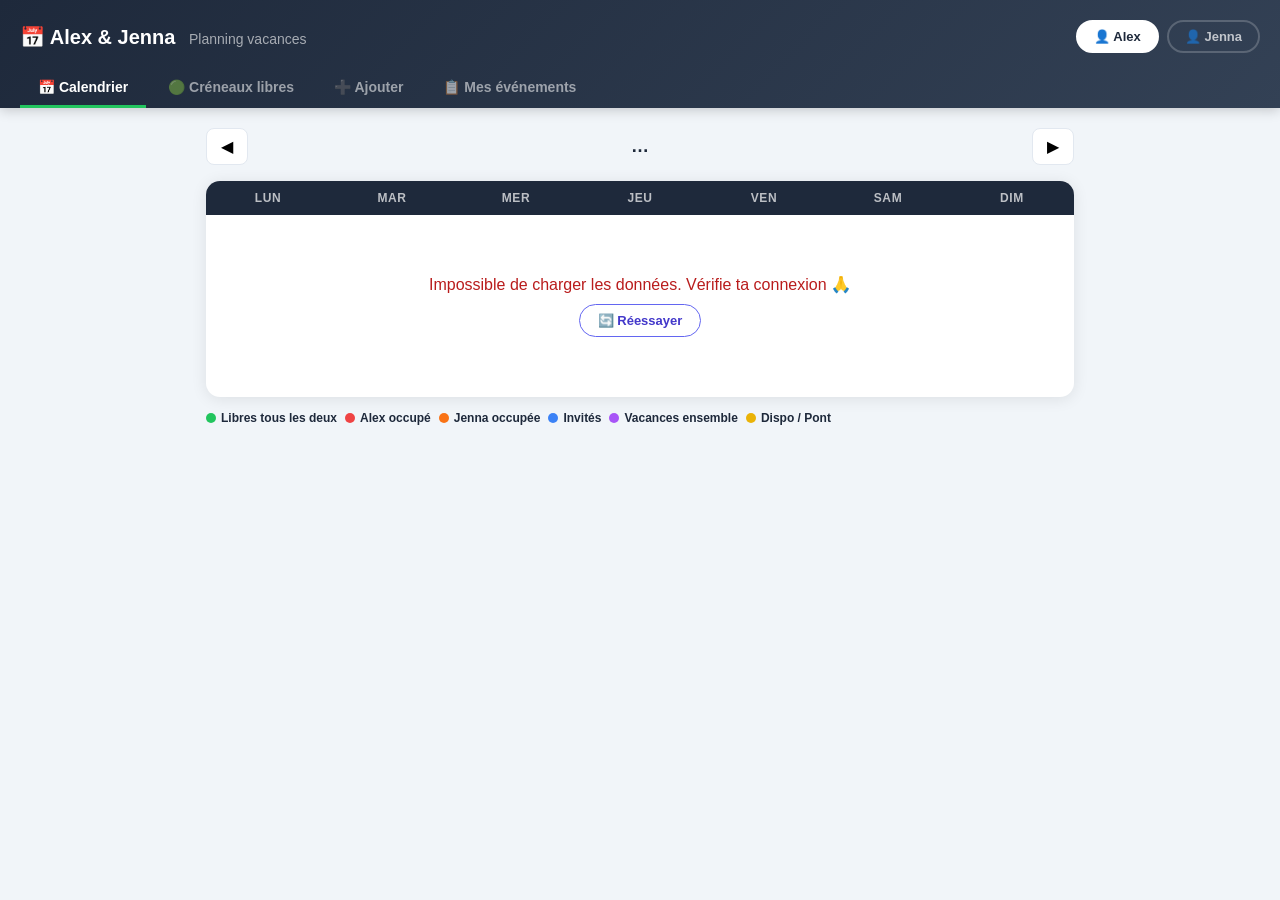
<file: vacances.html>
<!DOCTYPE html>
<html lang="fr">
<head>
  <meta charset="UTF-8"/>
  <meta name="viewport" content="width=device-width, initial-scale=1.0, maximum-scale=1.0"/>
  <title>📅 Planning Alex & Jenna</title>
  <link rel="stylesheet" href="common.css" />
  <style>
    :root {
      --vert:    #22c55e; --vert-bg:    #dcfce7; --vert-txt:    #14532d;
      --rouge:   #ef4444; --rouge-bg:   #fee2e2; --rouge-txt:   #7f1d1d;
      --orange:  #f97316; --orange-bg:  #ffedd5; --orange-txt:  #7c2d12;
      --bleu:    #3b82f6; --bleu-bg:    #dbeafe; --bleu-txt:    #1e3a8a;
      --violet:  #a855f7; --violet-bg:  #f3e8ff; --violet-txt:  #581c87;
      --jaune:   #eab308; --jaune-bg:   #fef9c3; --jaune-txt:   #713f12;
      --gris:    #6b7280; --gris-bg:    #f3f4f6; --gris-txt:    #1f2937;
      --card:    #ffffff;
      --bg:      #f1f5f9;
      --radius:  14px;
      --shadow:  0 2px 16px rgba(0,0,0,0.09);
    }
    body { font-family: -apple-system, BlinkMacSystemFont, 'Segoe UI', sans-serif; background: var(--bg); color: #1e293b; min-height: 100vh; }

    /* ---- Header ---- */
    .header {
      background: linear-gradient(135deg, #1e293b, #334155);
      color: #fff; padding: 20px 20px 0; position: sticky; top: 0; z-index: 100;
      box-shadow: 0 2px 12px rgba(0,0,0,0.2);
    }
    .header-top { display: flex; align-items: center; justify-content: space-between; margin-bottom: 16px; flex-wrap: wrap; gap: 10px; }
    .header h1 { font-size: 20px; font-weight: 800; }
    .header h1 span { opacity: 0.6; font-weight: 400; font-size: 14px; margin-left: 8px; }

    /* Sélecteur de personne */
    .user-switcher { display: flex; gap: 8px; }
    .user-btn {
      padding: 7px 16px; border-radius: 20px; border: 2px solid rgba(255,255,255,0.2);
      background: transparent; color: rgba(255,255,255,0.7); font-size: 13px; font-weight: 600;
      cursor: pointer; transition: all 0.2s;
    }
    .user-btn.active { background: #fff; color: #1e293b; border-color: #fff; }

    /* Tabs */
    .tabs { display: flex; gap: 4px; }
    .tab {
      padding: 10px 18px; border: none; background: transparent;
      color: rgba(255,255,255,0.55); font-size: 14px; font-weight: 600;
      cursor: pointer; border-bottom: 3px solid transparent; transition: all 0.2s;
    }
    .tab.active { color: #fff; border-bottom-color: var(--vert); }

    /* ---- Contenu ---- */
    .content { padding: 20px 16px; max-width: 900px; margin: 0 auto; }

    /* ---- Vue Calendrier ---- */
    .cal-nav { display: flex; align-items: center; justify-content: space-between; margin-bottom: 16px; }
    .cal-nav h2 { font-size: 18px; font-weight: 700; text-transform: capitalize; }
    .cal-nav button { background: var(--card); border: 1px solid #e2e8f0; border-radius: 8px; padding: 8px 14px; cursor: pointer; font-size: 16px; transition: background 0.2s; }
    .cal-nav button:hover { background: #e2e8f0; }

    .calendar-grid {
      background: var(--card); border-radius: var(--radius); box-shadow: var(--shadow); overflow: hidden;
    }
    .cal-weekdays { display: grid; grid-template-columns: repeat(7, 1fr); background: #1e293b; }
    .cal-weekday { text-align: center; padding: 10px 4px; font-size: 12px; font-weight: 700; color: rgba(255,255,255,0.7); text-transform: uppercase; letter-spacing: 0.05em; }
    .cal-days { display: grid; grid-template-columns: repeat(7, 1fr); }
    .cal-day {
      min-height: 72px; padding: 6px 4px 4px; border: 1px solid #f1f5f9;
      position: relative; transition: background 0.15s;
    }
    .cal-day.other-month { opacity: 0.3; }
    .cal-day.today { background: #eff6ff; }
    .cal-day-num { font-size: 12px; font-weight: 700; color: #475569; margin-bottom: 3px; }
    .cal-day.today .cal-day-num { color: var(--bleu); }
    .cal-day.weekend .cal-day-num { color: #7c3aed; }

    /* Pastilles événements dans le calendrier */
    .cal-events { display: flex; flex-direction: column; gap: 2px; }
    .cal-evt {
      font-size: 10px; font-weight: 600; padding: 2px 5px; border-radius: 4px;
      white-space: nowrap; overflow: hidden; text-overflow: ellipsis; line-height: 1.4;
    }
    .cal-evt.Libre       { background: var(--vert-bg);   color: var(--vert-txt); }
    .cal-evt.Alex        { background: var(--rouge-bg);  color: var(--rouge-txt); }
    .cal-evt.Jenna       { background: var(--orange-bg); color: var(--orange-txt); }
    .cal-evt.Invités     { background: var(--bleu-bg);   color: var(--bleu-txt); }
    .cal-evt.Vacances    { background: var(--violet-bg); color: var(--violet-txt); }
    .cal-evt.Pont        { background: var(--jaune-bg);  color: var(--jaune-txt); }

    /* Légende */
    .legend { display: flex; flex-wrap: wrap; gap: 8px; margin-top: 14px; }
    .legend-item { display: flex; align-items: center; gap: 5px; font-size: 12px; font-weight: 600; }
    .legend-dot { width: 10px; height: 10px; border-radius: 50%; }

    /* ---- Vue Créneaux libres ---- */
    .creneaux-list { display: flex; flex-direction: column; gap: 10px; }
    .creneau-card {
      background: var(--card); border-radius: var(--radius); padding: 16px 18px;
      box-shadow: var(--shadow); display: flex; align-items: center; justify-content: space-between;
      gap: 12px; border-left: 4px solid var(--vert);
    }
    .creneau-card.pont { border-left-color: var(--jaune); }
    .creneau-card.vacances { border-left-color: var(--violet); }
    .creneau-date { font-size: 15px; font-weight: 700; color: #1e293b; }
    .creneau-duree { font-size: 12px; color: #64748b; margin-top: 2px; }
    .creneau-badge {
      font-size: 11px; font-weight: 700; padding: 4px 10px; border-radius: 12px;
      white-space: nowrap;
    }
    .badge-pont     { background: var(--jaune-bg); color: var(--jaune-txt); }
    .badge-vacances { background: var(--violet-bg); color: var(--violet-txt); }
    .badge-libre    { background: var(--vert-bg); color: var(--vert-txt); }

    /* ---- Vue Ajouter ---- */
    .add-form { background: var(--card); border-radius: var(--radius); padding: 24px; box-shadow: var(--shadow); max-width: 520px; }
    .add-form h2 { font-size: 18px; font-weight: 700; margin-bottom: 20px; }
    .form-group { margin-bottom: 16px; }
    .form-group label { display: block; font-size: 12px; font-weight: 700; color: #64748b; margin-bottom: 6px; text-transform: uppercase; letter-spacing: 0.05em; }
    .form-group input, .form-group select, .form-group textarea {
      width: 100%; padding: 11px 14px; border: 1.5px solid #e2e8f0; border-radius: 10px;
      font-size: 15px; font-family: inherit; background: #f8fafc; outline: none;
      transition: border-color 0.2s, box-shadow 0.2s;
    }
    .form-group input:focus, .form-group select:focus, .form-group textarea:focus {
      border-color: #6366f1; box-shadow: 0 0 0 3px rgba(99,102,241,0.1); background: #fff;
    }
    .date-row { display: grid; grid-template-columns: 1fr 1fr; gap: 12px; }
    .btn-submit {
      width: 100%; padding: 14px; background: linear-gradient(135deg, #6366f1, #8b5cf6);
      color: #fff; border: none; border-radius: 12px; font-size: 16px; font-weight: 700;
      cursor: pointer; transition: opacity 0.2s; margin-top: 4px;
    }
    .btn-submit:hover { opacity: 0.88; }
    .btn-submit:disabled { opacity: 0.5; cursor: not-allowed; }

    /* Catégories colorées dans le select */
    .cat-libre    { color: var(--vert-txt); }
    .cat-alex     { color: var(--rouge-txt); }
    .cat-jenna    { color: var(--orange-txt); }
    .cat-vacances { color: var(--violet-txt); }
    .cat-pont     { color: var(--jaune-txt); }

    /* ---- Messages ---- */
    .msg { padding: 14px 16px; border-radius: 10px; font-size: 14px; font-weight: 600; margin-top: 14px; text-align: center; }
    .msg.success { background: var(--vert-bg); color: var(--vert-txt); }
    .msg.error   { background: var(--rouge-bg); color: var(--rouge-txt); }

    /* ---- Loader ---- */
    .loader-wrap { text-align: center; padding: 60px 20px; color: #94a3b8; grid-column: 1 / -1; }
    .spinner { width: 32px; height: 32px; border: 3px solid #e2e8f0; border-top-color: #6366f1; margin-bottom: 12px; }
    .retry-btn {
      margin-top: 10px; padding: 8px 18px; border-radius: 20px;
      border: 1.5px solid #6366f1; background: #fff; color: #4338ca; font-size: 13px;
      font-weight: 700; cursor: pointer;
    }
    .retry-btn:hover { background: #eef2ff; }

    /* ---- Section titres ---- */
    .section-header { display: flex; align-items: center; justify-content: space-between; margin-bottom: 14px; flex-wrap: wrap; gap: 8px; }
    .section-header h2 { font-size: 17px; font-weight: 700; }
    .filter-btns { display: flex; gap: 6px; flex-wrap: wrap; }
    .filter-btn { padding: 5px 12px; border-radius: 16px; border: 1.5px solid #e2e8f0; background: #fff; font-size: 12px; font-weight: 600; cursor: pointer; transition: all 0.2s; }
    .filter-btn.active { background: #1e293b; color: #fff; border-color: #1e293b; }

    /* ---- Événements liste (dans modal ou vue) ---- */
    .evt-list-item {
      display: flex; align-items: center; justify-content: space-between;
      padding: 10px 14px; background: var(--card); border-radius: 10px;
      margin-bottom: 8px; box-shadow: 0 1px 4px rgba(0,0,0,0.06);
    }
    .evt-list-item .evt-info { flex: 1; }
    .evt-list-item .evt-title { font-size: 14px; font-weight: 600; }
    .evt-list-item .evt-sub { font-size: 12px; color: #64748b; margin-top: 2px; }
    .btn-delete { background: none; border: none; color: #ef4444; cursor: pointer; font-size: 18px; padding: 4px 8px; border-radius: 6px; transition: background 0.2s; }
    .btn-delete:hover { background: var(--rouge-bg); }
    .btn-delete.confirming { color: #fff; background: #ef4444; font-size: 12px; font-weight: 700; padding: 6px 10px; }

    /* ---- Mobile ---- */
    body.is-mobile .header { padding: 14px 12px 0; }
    body.is-mobile .header h1 { font-size: 16px; }
    body.is-mobile .tab { padding: 8px 12px; font-size: 13px; }
    body.is-mobile .content { padding: 14px 10px; }
    body.is-mobile .cal-day { min-height: 52px; }
    body.is-mobile .cal-evt { font-size: 9px; padding: 1px 3px; }
    body.is-mobile .cal-weekday { font-size: 10px; padding: 8px 2px; }
    body.is-mobile .date-row { grid-template-columns: 1fr; }
    body.is-mobile .creneau-card { flex-direction: column; align-items: flex-start; }
  </style>
</head>
<body>

<div class="header">
  <div class="header-top">
    <h1>📅 Alex & Jenna <span>Planning vacances</span></h1>
    <div class="user-switcher">
      <button class="user-btn active" data-user="Alex" id="btn-alex">👤 Alex</button>
      <button class="user-btn" data-user="Jenna" id="btn-jenna">👤 Jenna</button>
    </div>
  </div>
  <div class="tabs">
    <button class="tab active" data-tab="calendrier" id="tab-calendrier">📅 Calendrier</button>
    <button class="tab" data-tab="creneaux" id="tab-creneaux">🟢 Créneaux libres</button>
    <button class="tab" data-tab="ajouter" id="tab-ajouter">➕ Ajouter</button>
    <button class="tab" data-tab="events" id="tab-events">📋 Mes événements</button>
  </div>
</div>

<div class="content">

  <!-- ===== CALENDRIER ===== -->
  <div id="view-calendrier">
    <div class="cal-nav">
      <button id="cal-prev" aria-label="Mois précédent">◀</button>
      <h2 id="cal-title">…</h2>
      <button id="cal-next" aria-label="Mois suivant">▶</button>
    </div>
    <div class="calendar-grid">
      <div class="cal-weekdays">
        <div class="cal-weekday">Lun</div>
        <div class="cal-weekday">Mar</div>
        <div class="cal-weekday">Mer</div>
        <div class="cal-weekday">Jeu</div>
        <div class="cal-weekday">Ven</div>
        <div class="cal-weekday">Sam</div>
        <div class="cal-weekday">Dim</div>
      </div>
      <div class="cal-days" id="cal-days"></div>
    </div>
    <div class="legend">
      <div class="legend-item"><div class="legend-dot" style="background:var(--vert)"></div> Libres tous les deux</div>
      <div class="legend-item"><div class="legend-dot" style="background:var(--rouge)"></div> Alex occupé</div>
      <div class="legend-item"><div class="legend-dot" style="background:var(--orange)"></div> Jenna occupée</div>
      <div class="legend-item"><div class="legend-dot" style="background:var(--bleu)"></div> Invités</div>
      <div class="legend-item"><div class="legend-dot" style="background:var(--violet)"></div> Vacances ensemble</div>
      <div class="legend-item"><div class="legend-dot" style="background:var(--jaune)"></div> Dispo / Pont</div>
    </div>
  </div>

  <!-- ===== CRÉNEAUX LIBRES ===== -->
  <div id="view-creneaux" style="display:none">
    <div class="section-header">
      <h2>🟢 Créneaux où vous êtes libres tous les deux</h2>
      <div class="filter-btns">
        <button class="filter-btn active" data-filter="all">Tous</button>
        <button class="filter-btn" data-filter="weekend">Weekends</button>
        <button class="filter-btn" data-filter="pont">⭐ Ponts</button>
        <button class="filter-btn" data-filter="long">3+ jours</button>
      </div>
    </div>
    <div class="creneaux-list" id="creneaux-list">
      <div class="loader-wrap"><div class="spinner"></div><div>Calcul en cours…</div></div>
    </div>
  </div>

  <!-- ===== AJOUTER ===== -->
  <div id="view-ajouter" style="display:none">
    <div class="add-form">
      <h2>➕ Ajouter un événement</h2>
      <div class="form-group">
        <label id="form-user-label">Qui saisit ?</label>
        <div style="display:flex;gap:10px;" role="group" aria-labelledby="form-user-label">
          <button class="user-btn active" data-form-user="Alex" id="form-btn-alex" style="color:#1e293b;border-color:#1e293b;background:#f1f5f9;">👤 Alex</button>
          <button class="user-btn" data-form-user="Jenna" id="form-btn-jenna" style="color:#1e293b;border-color:#e2e8f0;background:#fff;">👤 Jenna</button>
        </div>
      </div>
      <div class="form-group">
        <label for="f-cat">Catégorie</label>
        <select id="f-cat">
          <option value="Alex">🔴 Alex occupé (déplacement, amis…)</option>
          <option value="Jenna">🟠 Jenna occupée (garde, amis…)</option>
          <option value="Vacances">🟣 Vacances ensemble</option>
          <option value="Pont">⭐ Dispo / Pont</option>
          <option value="Libre">🟢 On est libres !</option>
        </select>
      </div>
      <div class="date-row">
        <div class="form-group">
          <label for="f-start">Date début</label>
          <input type="date" id="f-start"/>
        </div>
        <div class="form-group">
          <label for="f-end">Date fin</label>
          <input type="date" id="f-end"/>
        </div>
      </div>
      <div class="form-group">
        <label for="f-note">Note (optionnel)</label>
        <input type="text" id="f-note" placeholder="Ex: Weekend à Paris, Garde hôpital…"/>
      </div>
      <button class="btn-submit" id="btn-add">✅ Ajouter</button>
      <div id="add-msg"></div>
    </div>
  </div>

  <!-- ===== MES ÉVÉNEMENTS ===== -->
  <div id="view-events" style="display:none">
    <div class="section-header">
      <h2 id="events-title">📋 Événements de Alex</h2>
    </div>
    <div id="events-msg"></div>
    <div id="events-list">
      <div class="loader-wrap"><div class="spinner"></div><div>Chargement…</div></div>
    </div>
  </div>

</div>

<script src="common.js"></script>
<script>
// ============================================================
// CONFIG — remplace par l'URL /exec de ton Apps Script Vacances
// ============================================================
var API = 'https://script.google.com/macros/s/AKfycbwSl-VycAZk9-Q_ZOs9Jzo7hHZB_1dARbYF0dmshd52aEBeAqUGF_2FbH6ELy8cHVmF/exec';

var currentUser     = 'Alex';
var currentFormUser = 'Alex';
var currentTab      = 'calendrier';
var calYear         = new Date().getFullYear();
var calMonth        = new Date().getMonth();
var allEvents       = [];
var imported        = [];
var ponts           = []; // chargés depuis l'API (clé "ponts"), plus de tableau hardcodé (A7)
var creneauxFilter  = 'all';

detectMobile();

// ============================================================
// CHARGEMENT DONNÉES
// ============================================================
function loadData() {
  showLoadingState();
  getJson(API, { action: 'getAll' })
    .then(function(data) {
      allEvents = data.events || [];
      imported  = data.imported || [];
      ponts     = data.ponts || [];
      // Injecte les ponts comme événements locaux (catégorie "Pont") pour
      // qu'ils s'affichent dans le calendrier comme les autres événements.
      ponts.forEach(function(p) {
        allEvents.push({
          id: 'pont-' + p.dateStart,
          dateStart: p.dateStart,
          dateEnd:   p.dateEnd,
          categorie: 'Pont',
          personne:  'Alex',
          note:      p.note,
          builtin:   true
        });
      });
      renderCalendar();
      renderCreneaux();
      renderEventsList();
    })
    .catch(function(err) {
      console.error('Erreur chargement:', err);
      showLoadError();
    });
}

function clearContainer(el) {
  while (el.firstChild) el.removeChild(el.firstChild);
}

function buildLoaderWrap(text) {
  var wrap = document.createElement('div');
  wrap.className = 'loader-wrap';
  var spinner = document.createElement('div');
  spinner.className = 'spinner';
  wrap.appendChild(spinner);
  var txt = document.createElement('div');
  txt.textContent = text;
  wrap.appendChild(txt);
  return wrap;
}

function showLoadingState() {
  ['cal-days', 'creneaux-list', 'events-list'].forEach(function(id) {
    var el = document.getElementById(id);
    if (!el) return;
    clearContainer(el);
    el.appendChild(buildLoaderWrap('Chargement…'));
  });
}

// A6 : au lieu d'un catch silencieux, on affiche un message d'erreur
// + un bouton « Réessayer » dans chaque vue concernée.
function showLoadError() {
  ['cal-days', 'creneaux-list', 'events-list'].forEach(function(id) {
    var el = document.getElementById(id);
    if (!el) return;
    clearContainer(el);
    var wrap = document.createElement('div');
    wrap.className = 'loader-wrap';
    wrap.style.color = '#b91c1c';
    var txt = document.createElement('div');
    txt.textContent = 'Impossible de charger les données. Vérifie ta connexion 🙏';
    var retry = document.createElement('button');
    retry.type = 'button';
    retry.className = 'retry-btn';
    retry.textContent = '🔄 Réessayer';
    retry.addEventListener('click', loadData);
    wrap.appendChild(txt);
    wrap.appendChild(retry);
    el.appendChild(wrap);
  });
}

// ============================================================
// UTILISATEUR COURANT
// ============================================================
function setUser(u) {
  currentUser = u;
  document.getElementById('btn-alex').classList.toggle('active', u === 'Alex');
  document.getElementById('btn-jenna').classList.toggle('active', u === 'Jenna');
  document.getElementById('events-title').textContent = '📋 Événements de ' + u;
  renderEventsList();
}

function setFormUser(u) {
  currentFormUser = u;
  var catSelect = document.getElementById('f-cat');
  // Pré-sélectionne la bonne catégorie occupé selon la personne
  if (u === 'Alex')  catSelect.value = 'Alex';
  if (u === 'Jenna') catSelect.value = 'Jenna';
  document.getElementById('form-btn-alex').style.background  = u === 'Alex'  ? '#f1f5f9' : '#fff';
  document.getElementById('form-btn-alex').style.borderColor = u === 'Alex'  ? '#1e293b' : '#e2e8f0';
  document.getElementById('form-btn-jenna').style.background  = u === 'Jenna' ? '#f1f5f9' : '#fff';
  document.getElementById('form-btn-jenna').style.borderColor = u === 'Jenna' ? '#1e293b' : '#e2e8f0';
}

// ============================================================
// NAVIGATION TABS
// ============================================================
function showTab(tab) {
  currentTab = tab;
  ['calendrier','creneaux','ajouter','events'].forEach(function(t) {
    document.getElementById('view-' + t).style.display = t === tab ? '' : 'none';
    document.getElementById('tab-' + t).classList.toggle('active', t === tab);
  });
}

// ============================================================
// CALENDRIER
// ============================================================
var MOIS = ['Janvier','Février','Mars','Avril','Mai','Juin','Juillet','Août','Septembre','Octobre','Novembre','Décembre'];

function changeMonth(dir) {
  calMonth += dir;
  if (calMonth > 11) { calMonth = 0; calYear++; }
  if (calMonth < 0)  { calMonth = 11; calYear--; }
  renderCalendar();
}

function getEventsForDate(dateStr) {
  var evts = [];
  var all  = allEvents.concat(imported);
  all.forEach(function(e) {
    if (!e.dateStart) return;
    var s = e.dateStart;
    var en = e.dateEnd || e.dateStart;
    if (dateStr >= s && dateStr <= en) evts.push(e);
  });
  return evts;
}

function evtClass(e) {
  var c = e.categorie;
  if (c === 'Libre')    return 'Libre';
  if (c === 'Alex')     return 'Alex';
  if (c === 'Jenna')    return 'Jenna';
  if (c === 'Invités')  return 'Invités';
  if (c === 'Vacances') return 'Vacances';
  if (c === 'Pont')     return 'Pont';
  return '';
}

function evtLabel(e) {
  var icons = { Libre:'🟢', Alex:'🔴', Jenna:'🟠', Invités:'🔵', Vacances:'🟣', Pont:'⭐' };
  var icon = icons[e.categorie] || '';
  var label;
  if (e.categorie === 'Pont') {
    label = 'Dispo / Pont' + (e.note ? ' · ' + e.note : '');
  } else if (e.categorie === 'Invités') {
    // e.nom = nom de l'invité (champ séparé renvoyé par le backend)
    // e.note = label du weekend (ex: "28-29 mars 2026") — on l'ignore
    label = 'Invités' + (e.nom ? ' · ' + e.nom : '');
  } else {
    label = e.note || e.categorie;
  }
  return icon + ' ' + label;
}

function renderCalendar() {
  document.getElementById('cal-title').textContent = MOIS[calMonth] + ' ' + calYear;
  var container = document.getElementById('cal-days');
  clearContainer(container);

  var firstDay = new Date(calYear, calMonth, 1).getDay();
  firstDay = firstDay === 0 ? 6 : firstDay - 1; // lundi = 0
  var daysInMonth   = new Date(calYear, calMonth + 1, 0).getDate();
  var daysInPrevMonth = new Date(calYear, calMonth, 0).getDate();
  var today = toDateStr(new Date());

  // Jours du mois précédent
  for (var i = firstDay - 1; i >= 0; i--) {
    var d = daysInPrevMonth - i;
    var ds = toDateStr(new Date(calYear, calMonth - 1, d));
    container.appendChild(makeDayEl(d, ds, true));
  }

  // Jours du mois courant
  for (var d = 1; d <= daysInMonth; d++) {
    var ds = toDateStr(new Date(calYear, calMonth, d));
    var el = makeDayEl(d, ds, false);
    if (ds === today) el.classList.add('today');
    var dow = new Date(calYear, calMonth, d).getDay();
    if (dow === 0 || dow === 6) el.classList.add('weekend');
    container.appendChild(el);
  }

  // Compléter la grille
  var total = firstDay + daysInMonth;
  var remaining = total % 7 === 0 ? 0 : 7 - (total % 7);
  for (var d = 1; d <= remaining; d++) {
    var ds = toDateStr(new Date(calYear, calMonth + 1, d));
    container.appendChild(makeDayEl(d, ds, true));
  }
}

function makeDayEl(dayNum, dateStr, otherMonth) {
  var el  = document.createElement('div');
  el.className = 'cal-day' + (otherMonth ? ' other-month' : '');
  var numEl = document.createElement('div');
  numEl.className = 'cal-day-num';
  numEl.textContent = dayNum;
  el.appendChild(numEl);

  var evts = getEventsForDate(dateStr);
  if (evts.length) {
    var evtsEl = document.createElement('div');
    evtsEl.className = 'cal-events';
    evts.slice(0, 3).forEach(function(e) {
      var pill = document.createElement('div');
      pill.className = 'cal-evt ' + evtClass(e);
      pill.textContent = evtLabel(e);
      evtsEl.appendChild(pill);
    });
    if (evts.length > 3) {
      var more = document.createElement('div');
      more.className = 'cal-evt';
      more.style.color = '#94a3b8';
      more.textContent = '+' + (evts.length - 3);
      evtsEl.appendChild(more);
    }
    el.appendChild(evtsEl);
  }
  return el;
}

// ============================================================
// CRÉNEAUX LIBRES — calcule les fenêtres où ils sont libres tous les deux
// ============================================================
function renderCreneaux() {
  var container = document.getElementById('creneaux-list');

  // Collecte tous les jours bloqués
  var blocked = {};
  allEvents.concat(imported).forEach(function(e) {
    if (!e.dateStart) return;
    var c = e.categorie;
    if (c === 'Libre') return; // pas un blocage
    var s = new Date(e.dateStart);
    var en = new Date(e.dateEnd || e.dateStart);
    for (var d = new Date(s); d <= en; d.setDate(d.getDate() + 1)) {
      blocked[toDateStr(d)] = true;
    }
  });

  // Génère les créneaux libres sur 12 mois à partir d'aujourd'hui
  var slots = [];
  var today = new Date(); today.setHours(0,0,0,0);
  var end12 = new Date(today); end12.setFullYear(end12.getFullYear() + 1);

  var inSlot = false, slotStart = null;
  for (var d = new Date(today); d <= end12; d.setDate(d.getDate() + 1)) {
    var ds = toDateStr(d);
    var free = !blocked[ds];
    if (free && !inSlot) { inSlot = true; slotStart = new Date(d); }
    if (!free && inSlot) {
      var slotEnd = new Date(d); slotEnd.setDate(slotEnd.getDate() - 1);
      var days = Math.round((slotEnd - slotStart) / 86400000) + 1;
      if (days >= 2) slots.push({ start: new Date(slotStart), end: new Date(slotEnd), days: days });
      inSlot = false;
    }
  }
  if (inSlot) {
    var days = Math.round((end12 - slotStart) / 86400000) + 1;
    if (days >= 2) slots.push({ start: new Date(slotStart), end: new Date(end12), days: days });
  }

  // Filtre
  var filtered = slots.filter(function(s) {
    if (creneauxFilter === 'weekend') {
      return s.start.getDay() === 6 || s.start.getDay() === 0 ||
             s.end.getDay()   === 6 || s.end.getDay()   === 0;
    }
    if (creneauxFilter === 'long') return s.days >= 3;
    if (creneauxFilter === 'pont') {
      // Vérifie si un pont intersecte
      return ponts.some(function(p) {
        return p.dateStart <= toDateStr(s.end) && p.dateEnd >= toDateStr(s.start);
      });
    }
    return true;
  });

  clearContainer(container);
  if (!filtered.length) {
    var empty = document.createElement('div');
    empty.className = 'loader-wrap';
    empty.style.color = '#94a3b8';
    empty.textContent = 'Aucun créneau trouvé pour ce filtre 😕';
    container.appendChild(empty);
    return;
  }

  filtered.forEach(function(s) {
    var card = document.createElement('div');
    card.className = 'creneau-card';

    // Est-ce que c'est un pont ?
    var isPont = ponts.some(function(p) {
      return p.dateStart <= toDateStr(s.end) && p.dateEnd >= toDateStr(s.start);
    });
    // Est-ce que c'est déjà des vacances planifiées ?
    var isVac = allEvents.concat(imported).some(function(e) {
      return e.categorie === 'Vacances' &&
             e.dateStart <= toDateStr(s.end) && (e.dateEnd || e.dateStart) >= toDateStr(s.start);
    });

    if (isPont) card.classList.add('pont');
    if (isVac)  card.classList.add('vacances');

    var label = formatDateRange(s.start, s.end);
    var dureeLabel = s.days === 1 ? '1 jour' : s.days + ' jours';

    var left = document.createElement('div');
    var dateEl = document.createElement('div');
    dateEl.className = 'creneau-date';
    dateEl.textContent = label;
    var dureeEl = document.createElement('div');
    dureeEl.className = 'creneau-duree';
    dureeEl.textContent = dureeLabel + (isPont ? ' · inclut un pont 🎉' : '');
    left.appendChild(dateEl);
    left.appendChild(dureeEl);

    var right = document.createElement('div');
    var badge = document.createElement('span');
    if (isVac) {
      badge.className = 'creneau-badge badge-vacances';
      badge.textContent = '🟣 Vacances prévues';
    } else if (isPont) {
      badge.className = 'creneau-badge badge-pont';
      badge.textContent = '⭐ Dispo / Pont';
    } else {
      badge.className = 'creneau-badge badge-libre';
      badge.textContent = '🟢 Libre';
    }
    right.appendChild(badge);

    card.appendChild(left);
    card.appendChild(right);
    container.appendChild(card);
  });
}

function filterCreneaux(f, btn) {
  creneauxFilter = f;
  document.querySelectorAll('.filter-btn').forEach(function(b) { b.classList.remove('active'); });
  btn.classList.add('active');
  renderCreneaux();
}

// ============================================================
// LISTE ÉVÉNEMENTS PAR UTILISATEUR
// ============================================================
function renderEventsList() {
  var container = document.getElementById('events-list');
  var userEvts  = allEvents.filter(function(e) {
    return e.personne === currentUser && !e.builtin;
  });

  clearContainer(container);

  if (!userEvts.length) {
    var empty = document.createElement('div');
    empty.className = 'loader-wrap';
    empty.style.color = '#94a3b8';
    empty.textContent = 'Aucun événement pour ' + currentUser + ' 📭';
    container.appendChild(empty);
    return;
  }

  var icons = { Libre:'🟢', Alex:'🔴', Jenna:'🟠', Invités:'🔵', Vacances:'🟣', Pont:'⭐' };
  userEvts.sort(function(a,b) { return a.dateStart > b.dateStart ? 1 : -1; });
  userEvts.forEach(function(e) {
    var item = document.createElement('div');
    item.className = 'evt-list-item';

    var info = document.createElement('div');
    info.className = 'evt-info';

    var title = document.createElement('div');
    title.className = 'evt-title';
    var icon = icons[e.categorie] || '📌';
    title.textContent = icon + ' ' + (e.note || e.categorie);

    var sub = document.createElement('div');
    sub.className = 'evt-sub';
    sub.textContent = formatDateRange(new Date(e.dateStart), new Date(e.dateEnd || e.dateStart)) + ' · ' + e.categorie;

    info.appendChild(title);
    info.appendChild(sub);

    var delBtn = document.createElement('button');
    delBtn.type = 'button';
    delBtn.className = 'btn-delete';
    delBtn.title = 'Supprimer';
    delBtn.textContent = '🗑';
    delBtn.dataset.id = e.id;

    item.appendChild(info);
    item.appendChild(delBtn);
    container.appendChild(item);
  });
}

// ============================================================
// AJOUT ÉVÉNEMENT
// ============================================================
function updateFormForCat() {
  // Rien de spécial pour l'instant, extensible
}

function submitEvent() {
  var cat   = document.getElementById('f-cat').value;
  var start = document.getElementById('f-start').value;
  var end   = document.getElementById('f-end').value;
  var note  = document.getElementById('f-note').value.trim();

  if (!start) { showAddMsg('Renseigne une date de début 📅', 'error'); return; }
  if (end && end < start) { showAddMsg('La date de fin doit être après le début !', 'error'); return; }

  var btn = document.getElementById('btn-add');
  btn.disabled = true; btn.textContent = '⏳ Enregistrement…';

  postJson(API, {
    action:     'addEvent',
    categorie:  cat,
    personne:   currentFormUser,
    dateStart:  start,
    dateEnd:    end || start,
    note:       note
  })
  .then(function(res) {
    btn.disabled = false; btn.textContent = '✅ Ajouter';
    if (res.success) {
      showAddMsg('Événement ajouté ! 🎉', 'success');
      document.getElementById('f-start').value = '';
      document.getElementById('f-end').value   = '';
      document.getElementById('f-note').value  = '';
      loadData(); // recharge tout
    } else {
      showAddMsg('Erreur : ' + res.message, 'error');
    }
  })
  .catch(function() {
    btn.disabled = false; btn.textContent = '✅ Ajouter';
    showAddMsg('Erreur réseau 🙏', 'error');
  });
}

function showAddMsg(txt, type) {
  showMessage('add-msg', txt, type, 'msg');
  setTimeout(function() {
    var el = document.getElementById('add-msg');
    el.textContent = '';
    el.className = '';
  }, 4000);
}

// ============================================================
// SUPPRESSION — confirmation inline (double-clic) au lieu de confirm() (A13)
// ============================================================
function deleteEvt(id, btn) {
  if (btn && !btn.classList.contains('confirming')) {
    btn.classList.add('confirming');
    btn.textContent = 'Confirmer ?';
    btn.title = 'Cliquer à nouveau pour confirmer la suppression';
    btn._resetTimer = setTimeout(function() {
      btn.classList.remove('confirming');
      btn.textContent = '🗑';
      btn.title = 'Supprimer';
    }, 3000);
    return;
  }
  if (btn) {
    clearTimeout(btn._resetTimer);
    btn.disabled = true;
  }
  postJson(API, { action: 'deleteEvent', id: id })
    .then(function(res) {
      if (res.success) {
        loadData();
      } else {
        if (btn) {
          btn.disabled = false;
          btn.classList.remove('confirming');
          btn.textContent = '🗑';
        }
        showMessage('events-msg', 'Erreur suppression : ' + res.message, 'error', 'msg');
      }
    })
    .catch(function() {
      if (btn) {
        btn.disabled = false;
        btn.classList.remove('confirming');
        btn.textContent = '🗑';
      }
      showMessage('events-msg', 'Erreur réseau lors de la suppression 🙏', 'error', 'msg');
    });
}

// ============================================================
// UTILITAIRES
// ============================================================
function toDateStr(d) {
  var y = d.getFullYear();
  var m = String(d.getMonth() + 1).padStart(2, '0');
  var j = String(d.getDate()).padStart(2, '0');
  return y + '-' + m + '-' + j;
}

function formatDateRange(start, end) {
  var mois = ['jan','fév','mars','avr','mai','juin','juil','août','sep','oct','nov','déc'];
  var s = new Date(start), e = new Date(end);
  if (toDateStr(s) === toDateStr(e)) {
    return s.getDate() + ' ' + mois[s.getMonth()] + ' ' + s.getFullYear();
  }
  if (s.getMonth() === e.getMonth() && s.getFullYear() === e.getFullYear()) {
    return s.getDate() + ' → ' + e.getDate() + ' ' + mois[s.getMonth()] + ' ' + s.getFullYear();
  }
  return s.getDate() + ' ' + mois[s.getMonth()] + ' → ' + e.getDate() + ' ' + mois[e.getMonth()] + ' ' + e.getFullYear();
}

// ============================================================
// ÉVÉNEMENTS UI (délégation, plus d'onclick inline — A12)
// ============================================================
document.querySelectorAll('.user-switcher .user-btn').forEach(function(btn) {
  btn.addEventListener('click', function() { setUser(btn.dataset.user); });
});

document.querySelectorAll('.tabs .tab').forEach(function(btn) {
  btn.addEventListener('click', function() { showTab(btn.dataset.tab); });
});

document.getElementById('cal-prev').addEventListener('click', function() { changeMonth(-1); });
document.getElementById('cal-next').addEventListener('click', function() { changeMonth(1); });

document.querySelectorAll('.filter-btns .filter-btn').forEach(function(btn) {
  btn.addEventListener('click', function() { filterCreneaux(btn.dataset.filter, btn); });
});

document.querySelectorAll('#view-ajouter .user-btn').forEach(function(btn) {
  btn.addEventListener('click', function() { setFormUser(btn.dataset.formUser); });
});

document.getElementById('f-cat').addEventListener('change', updateFormForCat);
document.getElementById('btn-add').addEventListener('click', submitEvent);

// Délégation pour les boutons de suppression, créés dynamiquement dans renderEventsList()
document.getElementById('events-list').addEventListener('click', function(e) {
  var btn = e.target.closest('.btn-delete');
  if (btn) deleteEvt(btn.dataset.id, btn);
});

// ============================================================
// INIT
// ============================================================
loadData();
</script>
</body>
</html>
</file>
<file: common.css>
/* ============================================================
   common.css — styles strictement partagés entre index.html et
   vacances.html (reset, keyframes, base du spinner).
   Le reste du design (couleurs, layout, mobile) reste dans le
   <style> propre à chaque page pour ne rien changer visuellement.
============================================================ */

*, *::before, *::after { box-sizing: border-box; margin: 0; padding: 0; }

@keyframes spin { to { transform: rotate(360deg); } }

.spinner {
  display: inline-block;
  border-radius: 50%;
  animation: spin 0.7s linear infinite;
}

/* Réinitialisation des <button> utilisés comme dots de carousel
   ou comme boutons de suppression (voir A9/A10/A12 du PRD) */
button.dot {
  border: none;
  padding: 0;
  font: inherit;
  -webkit-appearance: none;
  appearance: none;
}
</file>
